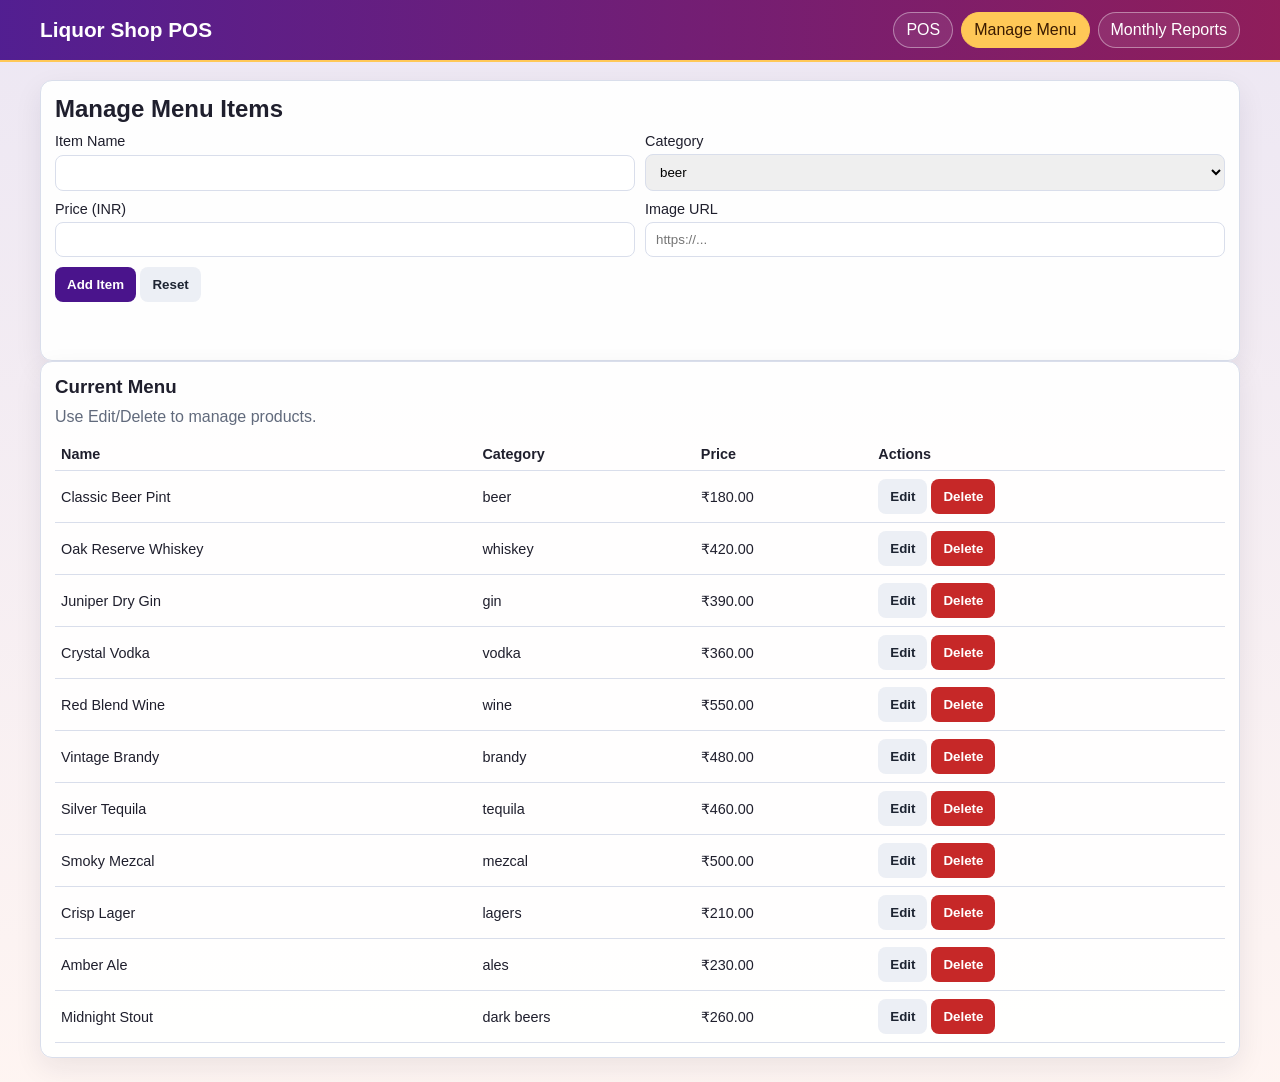
<file: manage-menu.html>
<!doctype html>
<html lang="en">
  <head>
    <meta charset="UTF-8" />
    <meta name="viewport" content="width=device-width, initial-scale=1.0" />
    <title>Manage Menu - Liquor Shop</title>
    <link rel="stylesheet" href="./styles.css" />
  </head>
  <body>
    <header class="topbar">
      <div class="container topbar-inner">
        <h1 class="brand">Liquor Shop POS</h1>
        <nav class="nav-links">
          <a href="./index.html">POS</a>
          <a class="active" href="./manage-menu.html">Manage Menu</a>
          <a href="./reports.html">Monthly Reports</a>
        </nav>
      </div>
    </header>

    <main class="container">
      <section class="card">
        <h2 class="section-title">Manage Menu Items</h2>
        <form id="menuForm" class="form-grid">
          <input type="hidden" id="itemId" />
          <label>
            Item Name
            <input id="itemName" required />
          </label>
          <label>
            Category
            <select id="itemCategory" required></select>
          </label>
          <label>
            Price (INR)
            <input id="itemPrice" type="number" min="1" step="0.01" required />
          </label>
          <label>
            Image URL
            <input id="itemImageUrl" type="url" placeholder="https://..." required />
          </label>
          <div>
            <button class="btn btn-primary" type="submit" id="saveBtn">Add Item</button>
            <button class="btn btn-secondary" type="button" id="resetBtn">Reset</button>
          </div>
        </form>
        <p id="menuStatus" class="status"></p>
      </section>

      <section class="card">
        <h3 class="section-title">Current Menu</h3>
        <div class="muted">Use Edit/Delete to manage products.</div>
        <table>
          <thead>
            <tr>
              <th>Name</th>
              <th>Category</th>
              <th>Price</th>
              <th>Actions</th>
            </tr>
          </thead>
          <tbody id="menuTableBody"></tbody>
        </table>
      </section>
    </main>

    <script src="./app.js"></script>
    <script src="./menu-admin.js"></script>
  </body>
</html>
</file>
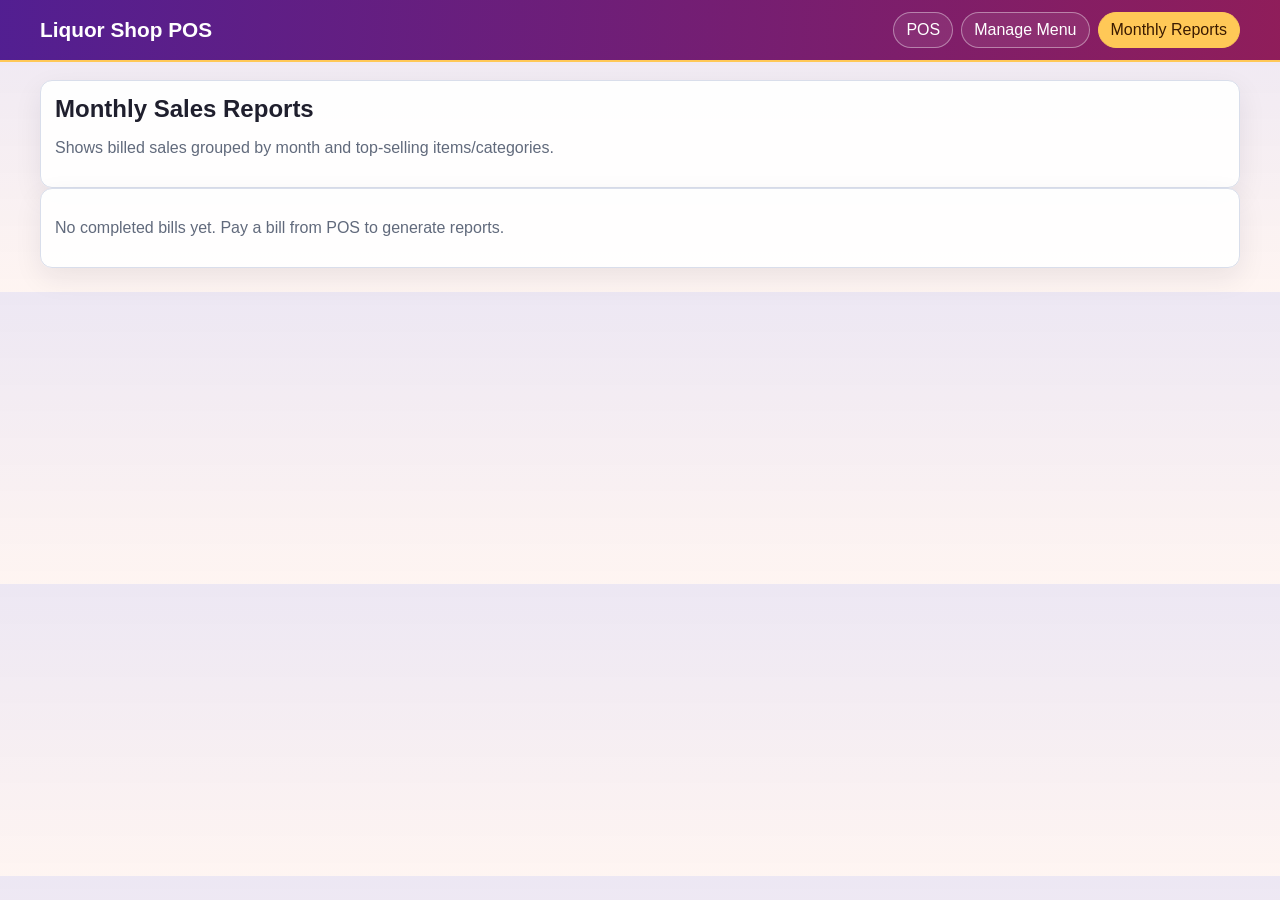
<file: reports.html>
<!doctype html>
<html lang="en">
  <head>
    <meta charset="UTF-8" />
    <meta name="viewport" content="width=device-width, initial-scale=1.0" />
    <title>Monthly Reports - Liquor Shop</title>
    <link rel="stylesheet" href="./styles.css" />
  </head>
  <body>
    <header class="topbar">
      <div class="container topbar-inner">
        <h1 class="brand">Liquor Shop POS</h1>
        <nav class="nav-links">
          <a href="./index.html">POS</a>
          <a href="./manage-menu.html">Manage Menu</a>
          <a class="active" href="./reports.html">Monthly Reports</a>
        </nav>
      </div>
    </header>

    <main class="container">
      <section class="card">
        <h2 class="section-title">Monthly Sales Reports</h2>
        <p class="muted">Shows billed sales grouped by month and top-selling items/categories.</p>
      </section>

      <section class="card">
        <div id="reportsContainer"></div>
      </section>
    </main>

    <script src="./app.js"></script>
    <script src="./reports.js"></script>
  </body>
</html>
</file>
<file: styles.css>
:root {
  --bg: #f3f0ff;
  --panel: #ffffff;
  --primary: #4a148c;
  --accent: #f4511e;
  --text: #1f1f2d;
  --muted: #616a7c;
  --border: #d9deeb;
  --ok: #2e7d32;
  --danger: #c62828;
  --gold: #ffc857;
}

* {
  box-sizing: border-box;
}

body {
  margin: 0;
  font-family: Arial, sans-serif;
  color: var(--text);
  background:
    linear-gradient(180deg, rgba(74, 20, 140, 0.1), rgba(244, 81, 30, 0.06)),
    url("https://images.unsplash.com/photo-1516997121675-4c2d1684aa3e?auto=format&fit=crop&w=1600&q=80")
      center / cover fixed no-repeat;
}

.container {
  width: min(1200px, 95%);
  margin: 0 auto;
}

.topbar {
  background: linear-gradient(90deg, rgba(74, 20, 140, 0.95), rgba(136, 14, 79, 0.93));
  border-bottom: 2px solid var(--gold);
  color: #fff;
}

.topbar-inner {
  display: flex;
  justify-content: space-between;
  align-items: center;
  gap: 16px;
  padding: 12px 0;
}

.brand-wrap {
  display: grid;
  gap: 2px;
}

.brand {
  margin: 0;
  font-size: 1.3rem;
}

.brand-sub {
  margin: 0;
  color: #e6ddff;
  font-size: 0.9rem;
}

.nav-links {
  display: flex;
  gap: 8px;
  flex-wrap: wrap;
}

.nav-links a {
  text-decoration: none;
  color: #fff;
  border: 1px solid rgba(255, 255, 255, 0.4);
  border-radius: 999px;
  padding: 8px 12px;
  background: rgba(255, 255, 255, 0.08);
}

.nav-links a.active {
  background: var(--gold);
  color: #3b1b00;
  border-color: var(--gold);
}

main {
  padding: 18px 0 24px;
}

.hero-banner {
  padding: 0;
  overflow: hidden;
  margin-bottom: 16px;
  border: 2px solid rgba(255, 255, 255, 0.55);
}

.hero-banner img {
  width: 100%;
  height: 220px;
  object-fit: cover;
  display: block;
}

.grid-2 {
  display: grid;
  grid-template-columns: 2fr 1fr;
  gap: 16px;
}

.card {
  background: rgba(255, 255, 255, 0.96);
  border: 1px solid var(--border);
  border-radius: 12px;
  padding: 14px;
  box-shadow: 0 10px 28px rgba(27, 20, 53, 0.08);
}

.section-title {
  margin: 0 0 10px;
}

.invoice-note {
  margin: 0 0 10px;
  color: var(--muted);
  font-size: 0.86rem;
}

.customer-fields {
  display: grid;
  grid-template-columns: 1fr;
  gap: 6px;
  margin-bottom: 12px;
}

.category-row {
  display: flex;
  gap: 8px;
  flex-wrap: wrap;
  margin-bottom: 12px;
}

.chip {
  border: 1px solid var(--border);
  background: #fff;
  border-radius: 999px;
  padding: 8px 12px;
  cursor: pointer;
}

.chip.active {
  background: #ede7f6;
  border-color: var(--primary);
  color: var(--primary);
}

.items-grid {
  display: grid;
  grid-template-columns: repeat(auto-fill, minmax(180px, 1fr));
  gap: 12px;
}

.item-card {
  border: 1px solid var(--border);
  border-radius: 10px;
  overflow: hidden;
  background: #fff;
  cursor: pointer;
}

.item-card img {
  width: 100%;
  height: 130px;
  object-fit: cover;
  display: block;
}

.item-body {
  padding: 10px;
}

.item-name {
  margin: 0 0 4px;
  font-size: 0.95rem;
}

.item-meta {
  margin: 0;
  color: var(--muted);
  font-size: 0.85rem;
}

.bill-list {
  display: flex;
  flex-direction: column;
  gap: 8px;
  margin-bottom: 12px;
}

.bill-item {
  display: grid;
  grid-template-columns: 1fr auto auto auto;
  align-items: center;
  gap: 8px;
  border: 1px solid var(--border);
  border-radius: 8px;
  padding: 8px;
}

.qty-btn {
  border: 1px solid var(--border);
  background: #fff;
  width: 26px;
  height: 26px;
  border-radius: 6px;
  cursor: pointer;
}

.totals {
  border-top: 1px dashed var(--border);
  padding-top: 10px;
  display: grid;
  gap: 6px;
}

.totals div {
  display: flex;
  justify-content: space-between;
}

.totals .grand {
  font-size: 1.08rem;
  font-weight: 700;
}

.actions {
  margin-top: 12px;
  display: grid;
  gap: 8px;
}

.btn {
  border: none;
  padding: 10px 12px;
  border-radius: 8px;
  cursor: pointer;
  font-weight: 600;
}

.btn-primary {
  background: var(--primary);
  color: #fff;
}

.btn-accent {
  background: var(--accent);
  color: #fff;
}

.btn-danger {
  background: var(--danger);
  color: #fff;
}

.btn-secondary {
  background: #eceff5;
  color: #1d2432;
}

.muted {
  color: var(--muted);
}

.form-grid {
  display: grid;
  grid-template-columns: repeat(2, minmax(0, 1fr));
  gap: 10px;
}

label {
  display: grid;
  gap: 5px;
  font-size: 0.9rem;
}

input,
select {
  border: 1px solid var(--border);
  border-radius: 8px;
  padding: 9px 10px;
}

table {
  width: 100%;
  border-collapse: collapse;
  margin-top: 12px;
}

th,
td {
  border-bottom: 1px solid var(--border);
  text-align: left;
  padding: 8px 6px;
  font-size: 0.9rem;
}

.status {
  margin-top: 8px;
  min-height: 20px;
  color: var(--ok);
}

.danger {
  color: var(--danger);
}

.qr-wrap {
  display: none;
  border: 1px solid var(--border);
  border-radius: 8px;
  margin-top: 12px;
  padding: 10px;
}

.qr-wrap.open {
  display: block;
}

.qr-box,
.qr-img {
  width: 180px;
  aspect-ratio: 1 / 1;
  border: 1px solid var(--border);
  border-radius: 8px;
  margin: 0 auto 10px;
}

.print-invoice {
  display: none;
}

.invoice-header {
  display: flex;
  justify-content: space-between;
  align-items: center;
  border-bottom: 2px solid #1f2937;
  padding-bottom: 12px;
  margin-bottom: 12px;
}

.invoice-header h2 {
  margin: 0;
  font-size: 1.25rem;
}

.invoice-header p {
  margin: 2px 0;
}

.invoice-header img {
  width: 72px;
  height: 72px;
  object-fit: cover;
  border-radius: 10px;
}

.invoice-meta {
  display: flex;
  justify-content: space-between;
  gap: 10px;
  margin-bottom: 10px;
}

.invoice-meta p {
  margin: 0;
}

.invoice-customer {
  margin-bottom: 10px;
}

.invoice-customer p {
  margin: 4px 0;
}

.invoice-table {
  width: 100%;
  border-collapse: collapse;
}

.invoice-table th,
.invoice-table td {
  border: 1px solid #d1d5db;
  padding: 8px 6px;
}

.invoice-table th {
  background: #f3f4f6;
}

.invoice-totals {
  margin-top: 14px;
  margin-left: auto;
  width: min(340px, 100%);
}

.invoice-totals p {
  margin: 6px 0;
  display: flex;
  justify-content: space-between;
}

.invoice-grand {
  border-top: 1px dashed #9ca3af;
  padding-top: 8px;
  font-size: 1.04rem;
}

.invoice-footer {
  margin-top: 18px;
  border-top: 1px solid #d1d5db;
  padding-top: 8px;
  color: #4b5563;
  text-align: center;
  font-size: 0.9rem;
}

@media (max-width: 900px) {
  .grid-2 {
    grid-template-columns: 1fr;
  }
  .form-grid {
    grid-template-columns: 1fr;
  }
  .hero-banner img {
    height: 190px;
  }
}

@media (max-width: 700px) {
  .invoice-meta {
    flex-direction: column;
  }
}

@media (max-width: 640px) {
  .container {
    width: min(100%, 94%);
  }

  .topbar-inner {
    flex-direction: column;
    align-items: flex-start;
  }

  .brand {
    font-size: 1.05rem;
  }

  .nav-links {
    width: 100%;
  }

  .nav-links a {
    flex: 1 1 calc(50% - 8px);
    text-align: center;
  }

  .items-grid {
    grid-template-columns: repeat(auto-fill, minmax(140px, 1fr));
  }

  .bill-item {
    grid-template-columns: 1fr auto;
    gap: 6px;
  }

  .hero-banner img {
    height: 160px;
  }
}

@media print {
  body {
    background: #fff;
  }
  .topbar,
  .hero-banner,
  #menuSection,
  #billActions,
  #qrWrap,
  #billList,
  .totals,
  #posStatus,
  .invoice-note,
  .customer-fields {
    display: none !important;
  }
  main {
    padding: 0;
  }
  #billSection {
    border: none;
    box-shadow: none;
    background: #fff;
    padding: 0;
  }
  .print-invoice {
    display: block !important;
    border: 1px solid #111827;
    border-radius: 4px;
    padding: 14px;
    margin-top: 8px;
  }
}
</file>
